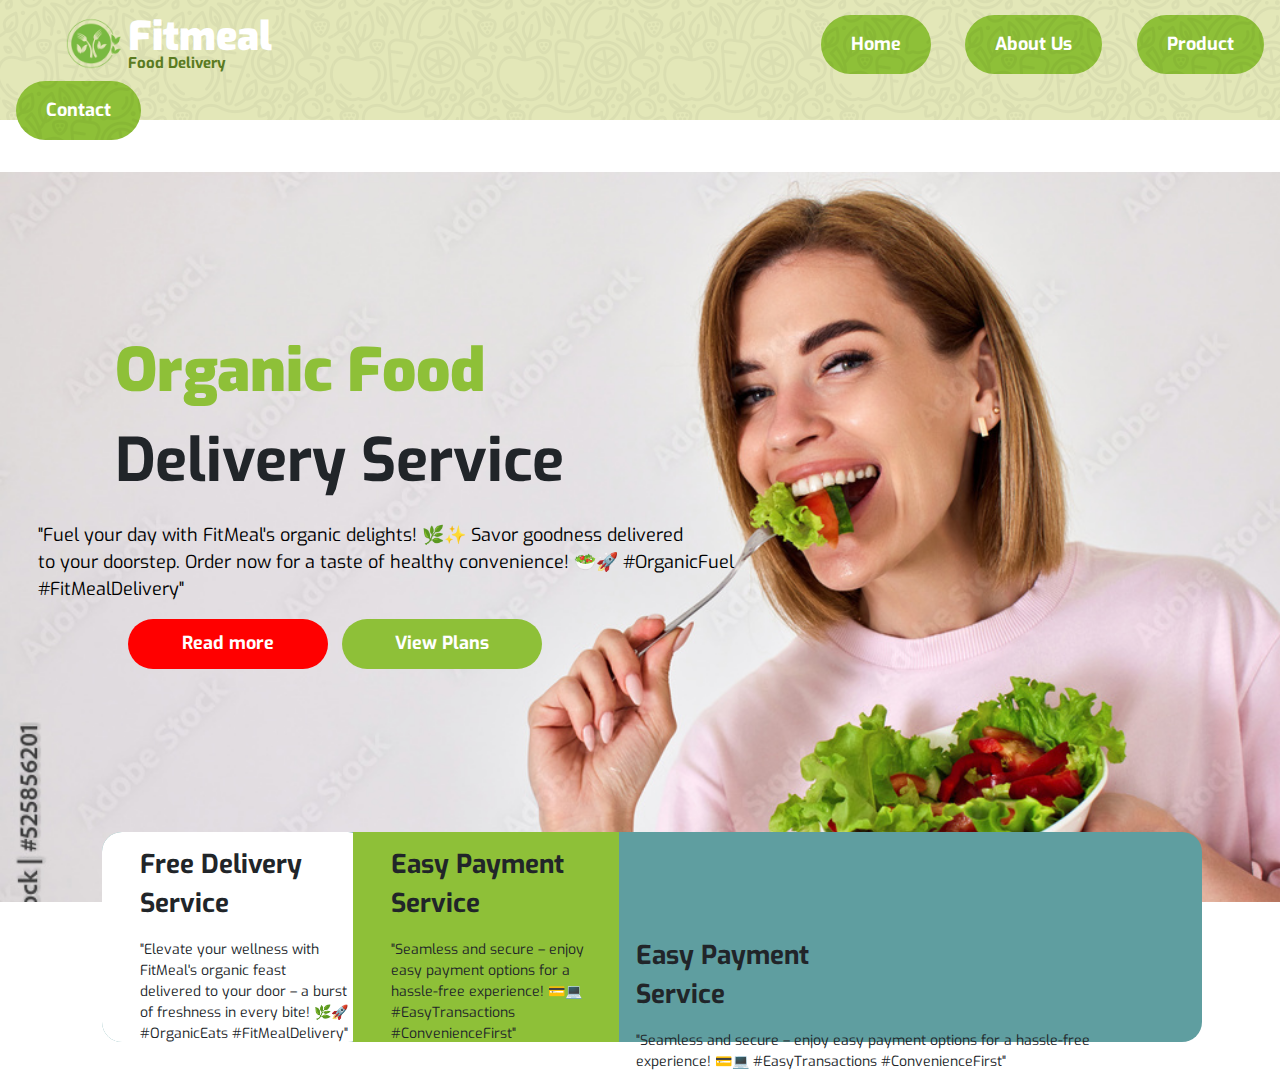
<file: healthyfood.html>
<!DOCTYPE html>
<html lang="en">
<head>
    <meta charset="UTF-8">
    <meta name="viewport" content="width=device-width, initial-scale=1.0">
    <title>Document</title>
    <link rel="stylesheet" href="style.css">
    <link rel="preconnect" href="https://fonts.googleapis.com">
<link rel="preconnect" href="https://fonts.gstatic.com" crossorigin>
<link href="https://fonts.googleapis.com/css2?family=Comfortaa:wght@500&family=Exo&display=swap" rel="stylesheet">
<link rel="stylesheet" href="https://cdn.jsdelivr.net/npm/bootstrap@4.6.2/dist/css/bootstrap.min.css">
    <script src="https://cdn.jsdelivr.net/npm/jquery@3.7.1/dist/jquery.slim.min.js"></script>
    <script src="https://cdn.jsdelivr.net/npm/popper.js@1.16.1/dist/umd/popper.min.js"></script>
    <script src="https://cdn.jsdelivr.net/npm/bootstrap@4.6.2/dist/js/bootstrap.bundle.min.js"></script>
    <link rel="preconnect" href="https://fonts.googleapis.com">
<link rel="preconnect" href="https://fonts.gstatic.com" crossorigin>
<link href="https://fonts.googleapis.com/css2?family=Comfortaa:wght@500&family=Exo&family=Permanent+Marker&family=Protest+Riot&family=Rubik+Glitch+Pop&family=Sacramento&family=Shadows+Into+Light&display=swap" rel="stylesheet">
<link rel="stylesheet" href="https://cdnjs.cloudflare.com/ajax/libs/font-awesome/6.5.1/css/all.min.css" integrity="sha512-DTOQO9RWCH3ppGqcWaEA1BIZOC6xxalwEsw9c2QQeAIftl+Vegovlnee1c9QX4TctnWMn13TZye+giMm8e2LwA==" crossorigin="anonymous" referrerpolicy="no-referrer" />
</head>
<body>
    <script src="script.js"></script>
    <!-- navbar start -->

    <!-- navbar logo section -->
    <div class="forfixing">
    <div class="navbar">

        <div class="image"><img src="logo_final.png" alt="logo">
            <div class="text">Fitmeal
                <span id="ss1">Food Delivery</span>
            </div>
        </div>

        <!-- navbar pages section -->
        <div class="dropdown">
            <button href="index.html" class="dropbtn">Home</button>
            <div class="dropdown-content">
            <a href="index.html">Food Delivery</a>
            <a href="#">Healthy Food</a>
            <a href="smoothieBar.html">Smoothie Bar</a>
            </div>
        </div>

        <div class="dropdown2">
            <button class="dropbtn2">About Us</button>
            <div class="dropdown-content2">
            <a href="#">Testimonials</a>
            <a href="#">Team</a>
            </div>
        </div>

        <div class="dropdown3">
            <button class="dropbtn3">Product</button>
            <div class="dropdown-content3">
            <a href="#">Shop</a>
            <a href="#">Cart</a>
            </div>
        </div>
        <div class="dropdown3">
        <button class="dropbtn4">Contact</button>
        </div>
    </div>
    </div>
    <!--navbar end--> 

    <marquee class="marquee1" behaviour="scroll" direction="right" >Fitmeal Fitmeal 🌿🍴Fitmeal Fitmeal 🌿🍴Fitmeal Fitmeal 🌿🍴Fitmeal Fitmeal 🌿🍴Fitmeal Fitmeal 🌿🍴Fitmeal Fitmeal 🌿🍴Fitmeal Fitmeal 🌿🍴Fitmeal Fitmeal 🌿🍴Fitmeal Fitmeal 🌿🍴Fitmeal Fitmeal 🌿🍴Fitmeal Fitmeal🌿🍴</marquee>

    <div class="healthymeal_div1">
        <p class="hftxt1"><span id="hfspan1">Organic Food</span> <br> Delivery Service</p>
        <p class="hftxt2">"Fuel your day with FitMeal's organic delights! 🌿✨ Savor goodness delivered <br>to your doorstep. Order now for a taste of healthy convenience! 🥗🚀 #OrganicFuel <br>#FitMealDelivery"</p>
        <button id="hfbtn1">Read more</button>
        <button id="hfbtn2">View Plans</button>
    </div>
    <div class="healthymeal_div2">
        <div class="hfdiv2prt1">
            <i id="hficon1" class="fa-solid fa-motorcycle" style="color: #8ec038; "></i>
            <div id="iconprt2">
                <p id="hfp3">Free Delivery <br> Service</p>
                <p>"Elevate your wellness with FitMeal's organic feast delivered to your door – a burst of freshness in every bite! 🌿🚀 #OrganicEats #FitMealDelivery"</p>
            </div>
        </div>
        <div class="hfdiv2prt2">
            <i id="hficon1" class="fa-brands fa-cc-amazon-pay" style="color:white;"></i>
            <div id="iconprt2">
                <p id="hfp3">Easy Payment <br> Service</p>
                <p>"Seamless and secure – enjoy easy payment options for a hassle-free experience! 💳💻 #EasyTransactions #ConvenienceFirst"</p>
            </div>
        </div>
        <div class="hfdiv2prt3">
            <i id="hficon1" class="fa-brands fa-cc-amazon-pay" style="color:white;"></i>
            <div id="iconprt2">
                <p id="hfp3">Easy Payment <br> Service</p>
                <p>"Seamless and secure – enjoy easy payment options for a hassle-free experience! 💳💻 #EasyTransactions #ConvenienceFirst"</p>
            </div>
        </div>
    </div>
</body>
</html>
</file>
<file: style.css>
* {
    margin: 0px;
    padding: 0px;
    box-sizing: 0px;
    font-family: 'Comfortaa', sans-serif;
    font-family: 'Exo', sans-serif;
}
.forfixing{
    position:absolute;
    width:100%;
    display: contents;
}
.navbar {
    margin-bottom:0%;
    height:120px;
    width: 100%;
    display: flex;
    position: fixed;
    background-image:url(veg_pattern_01.png);
    background-color:rgb(227, 231, 184);
}

.image {
    height: 65px;
    width: 70px;
    display: flex;
    flex-direction: row;
    padding-left: 45px;
    padding-top: 3px;
}
.text {
    color:white;
    font-size: 40px;
    font-weight: 900;
    padding-top: 16px;
    padding-left: 5px;
    line-height: 18px;
}
span {
    color:rgb(90, 123, 34);
    font-size: 15px;
    font-weight:bold;

}
.dropbtn {
    color: white;
    margin-left: 700px;
    margin-top: 7px;
    padding: 16px;
    padding-left:30px;
    padding-right:30px;
    font-size: 18px;
    font-weight: bold;
    border: none;
    cursor: pointer;
    border-radius: 30px;
    background-image:url(veg_pattern_01.png);
    background-color:rgb(142,192,56);
}

.dropdown-content {
    display:none;
    position: absolute;
    margin-left: 700px;
    background-color: #f9f9f9;
    min-width: 150px;
    z-index: 1;
    border-radius: 18px;
}

.dropdown {
    position: relative;
    display: inline;

}

.dropdown-content a {
    color: black;
    margin-left: 0px;
    padding: 12px 16px;
    text-decoration: none;
    display: block;
    font-weight: bold;
}

.dropdown-content a:hover {
    background-color: rgb(142, 192, 56);
    border-radius: 30px;
    color: #f9f9f9;
}

.dropdown:hover .dropdown-content {
    display: block;
}

.dropdown:hover .dropbtn {
    color:white;
    border-radius: 30px;
    text-decoration: underline;
    text-underline-offset: 10px;
    font-weight: bolder;
}

.dropbtn2 {
    color: white;
    margin-top: 7px;
    padding: 16px;
    padding-left:30px;
    padding-right:30px;
    font-size: 18px;
    font-weight: bold;
    border: none;
    cursor: pointer;
    border-radius: 30px;
    background-image:url(veg_pattern_01.png);
    background-color:rgb(142,192,56);
}

.dropdown-content2 {
    display: none;
    position: absolute;
    background-color: #f9f9f9;
    min-width: 150px;
    z-index: 1;
    border-radius: 18px;
}

.dropdown2 {
    position: relative;
    display: inline-block;
}

.dropdown-content2 a {
    color: black;
    margin-left: 0px;
    padding: 12px 16px;
    text-decoration: none;
    display: block;
    font-weight: bold;
}

.dropdown-content2 a:hover {
    background-color:rgb(142, 192, 56);
    border-radius: 18px;
    color: #f9f9f9;
}

.dropdown2:hover .dropdown-content2 {
    display: block;
}

.dropdown2:hover .dropbtn2 {
    color:white;
    border-radius: 30px;
    text-decoration: underline;
    text-underline-offset: 10px;
    font-weight: bolder;
}

.dropbtn3 {
    color:white;
    margin-top: 7px;
    padding: 16px;
    padding-left:30px;
    padding-right:30px;
    font-size: 18px;
    font-weight: bold;
    border: none;
    cursor: pointer;
    border-radius: 30px;
    background-image:url(veg_pattern_01.png);
    background-color:rgb(142,192,56);
}

.dropdown-content3 {
    display: none;
    position: absolute;
    background-color: #f9f9f9;
    min-width: 150px;
    z-index: 1;
    border-radius: 18px;
}

.dropdown3 {
    position: relative;
    display: inline-block;
}

.dropdown-content3 a {
    color: black;
    margin-left: 0px;
    padding: 12px 16px;
    text-decoration: none;
    display: block;
    font-weight: bold;
}

.dropdown-content3 a:hover {
    background-color:rgb(142, 192, 56);
    border-radius: 18px;
    color: #f9f9f9;
}

.dropdown3:hover .dropdown-content3 {
    display: block;
}

.dropdown3:hover .dropbtn3 {
    color:white;
    border-radius: 30px;
    text-decoration: underline;
    text-underline-offset: 10px;
    font-weight: bolder;
}

.dropbtn4 {
    color:white;
    margin-top: 7px;
    padding: 16px;
    padding-left:30px;
    padding-right:30px;
    font-size: 18px;
    font-weight: bold;
    border: none;
    cursor: pointer;
    border-radius: 30px;
    background-image:url(veg_pattern_01.png);
    background-color:rgb(142,192,56);
}

.dropbtn4:hover {
    color:white;
    border-radius: 30px;
    text-decoration: underline;
    text-underline-offset: 10px;
    font-weight: bolder;
}
.carousel slide{
    z-index:2;
}
#slide1img{
 width: 100%;
 height: 550px;
 opacity:64%;
 display: inline;
}

.carousel-caption{
    text-align: center;
    margin-bottom: 150px;
    font-weight: bolder;
    text-decoration: black;
}
#pp{
    font-family: 'Rubik Glitch Pop', system-ui;
    font-family: 'Sacramento', cursive;
    font-family: 'Shadows Into Light', cursive;
    color:rgb(32, 30, 30);
    font-size: 90px;
}
#pp2{
    color:black;
    font-size: 20px;
}

.marquee1{
    text-align:Center;
    font-family: 'Comfortaa', sans-serif;
    font-family: 'Exo', sans-serif;
    font-family: 'Permanent Marker', cursive;
    font-family: 'Protest Riot', sans-serif;
    font-family: 'Rubik Glitch Pop', system-ui;
    font-family: 'Sacramento', cursive;
    font-family: 'Shadows Into Light', cursive;
    color:rgb(142, 192, 56);
    font-size: 30px;
    font-weight:bold;
}

.flex-container4{
    display: flex;
    flex-direction: row;
    background-color:white;
    border-radius:30px;
    width:100%;
    height:250px;
    justify-content: space-between;
    scroll-snap-type:x mandatory;
}
.startmy{
    display:flex;
    flex-direction: row;
    background-color:whitesmoke;
    border-radius:30px;
    width:400px;
    height:250px;
    scroll-snap-align:end;
}
.midmy{
    display:flex;
    flex-direction: row;
    background-color:whitesmoke;
    border-radius:30px;
    width:400px;
    height:250px;
    scroll-snap-align:end;
}
.endmy{
    display:flex;
    flex-direction: row;
    background-color:whitesmoke;
    border-radius:30px;
    width:400px;
    height:250px;
    scroll-snap-align: end;
}
#plater {
    width: 180px; 
    height: 248px; 
    display: inline;
    padding: 10px;
    padding-left: 0%;
    align-items: center;
    border-radius: 30px;
}
.textpart{
    flex-direction: row;
    text-align:center;
    padding-top:40px;
    padding-left:30px;
}
#pp6{
    color:black;
    font-size:27px;
    font-weight: bold;
}
#ss3{
    color: rgb(142, 192, 56);
    font-size:22px;
    font-weight: bold;
}
.btn3{
    border-color: rgb(212, 36, 36);
    border-radius:30px;
    padding-left:20px;
    padding-right:20px;
    background-color:rgb(212, 36, 36);
    font-size:18px;
    font-weight: 100px;
    color:white;
    margin-bottom:15px;
    box-shadow: 0%;
}
.btn3:hover{
    background-color:rgb(142, 192, 56);
    color:white;
    border-color: rgb(142, 192, 56);
    font-weight: bolder;
    transform: scale(1.1); /* Increase size on hover */
    box-shadow: 0 0 10px rgba(0, 0, 0, 0.1);
}
.btn4{
    color:black;
    font-size:18px;
    font-weight: 100px;
    border-color:whitesmoke;
    background-color:whitesmoke;
    border-radius:30px;
    padding-left:15px;
    padding-right:15px;
}
.btn4:hover{
    background-color:white;
    border-color: white;
    color:rgb(142, 192, 56);
    font-weight: bolder;
    transform: scale(1.1); /* Increase size on hover */
    box-shadow: 0 0 10px rgba(0, 0, 0, 0.1);
}
.flex-container2{
    display: flex;
    flex-direction: row;
}
.sidep{
    width:600px;
    height:400px;
}
#pp3{
    font-size: 55px;
    color: black;
    font-weight: bolder;
}
#ss2{
    color: rgb(142, 192, 56);
    font-size: 55px;
    font-weight: bolder;
}
#pp4{
    color: black;
}
#img2{
    width:300px;
    height:400px;
    box-shadow: #f9f9f9;
    padding-left:5px;
}
.endp{
    height:400px;
    width:350px;
    margin-left:50px;
}
#pp5{
    font-size:25px;
}
.btn5{
border-color: rgb(212, 36, 36);
border-radius:30px;
margin-left: 6%;
padding-top:15px;
padding-bottom:15px;
padding-left:40px;
padding-right:40px;
background-color:rgb(212, 36, 36);
font-size:18px;
font-weight: 100px;
color:white;
margin-bottom:15px;
box-shadow: 0%;
}
.btn5:hover{
    background-color:rgb(142, 192, 56);
    color:white;
    border-color: rgb(142, 192, 56);
    font-weight: bold;
    transform: scale(1.1); /* Increase size on hover */
    box-shadow: 0 0 10px rgba(0, 0, 0, 0.1);
}
.container5{
    background-color:  rgb(244, 245, 237);
    width:100%;
    height:1400px;
}
#pp8{
    text-align:Center;
    font-family: 'Comfortaa', sans-serif;
    font-family: 'Exo', sans-serif;
    font-family: 'Permanent Marker', cursive;
    font-family: 'Protest Riot', sans-serif;
    font-family: 'Rubik Glitch Pop', system-ui;
    font-family: 'Sacramento', cursive;
    font-family: 'Shadows Into Light', cursive;
    color:rgb(142, 192, 56);
    font-size: 50px;
    font-weight:300px;
    padding-top:3%;
}
#pp9{
    text-align:Center;
    font-family: 'Comfortaa', sans-serif;
    font-family: 'Exo', sans-serif;
    font-family: 'Permanent Marker', cursive;
    font-family: 'Protest Riot', sans-serif;
    font-family: 'Rubik Glitch Pop', system-ui;
    font-family: 'Sacramento', cursive;
    font-family: 'Shadows Into Light', cursive;
    color:rgb(14, 16, 13);
    font-size: 80px;
    font-weight: 300px;
}
.rotating_plate{
    align-items: center;
    width:100%;    
    height:100%;
}
.forplate{
    align-items: center;    
    width:100%;    
    height:600px;
}
#hh{
    font-weight: bold;    
    font-size:23px;    
     text-align: center;
}
#ppp1{   
    padding-right:5%;    
    padding-left:5%;    
    
    flex-direction: row;    
    display: flex;
    text-align: center;
}
.flex-container5 {
    flex-direction: row;
    display: flex;
    justify-content: space-between;
    padding-left:5%;    
    padding-right:5%;
}
#icon11{
   padding-left:38%;
   font-size:60px;
}
.outerdiv{
    width: 100%;
    height:1200px;
    padding-left:5%;
    padding-right:5%;
    padding-top:15%;
    background-color: rgb(142, 192, 56);
    background-image:url(veg_pattern_01.png);
}
.vegedodle_img{
    width: 100%;
    height:800px;
    background-color: white;
    border-radius:30px;
}
.outermost{
    width: 100%;
    height:400px;
    margin-top:-370px;
    position: relative;
}
#ppp4{
    text-align:Center;
    font-family: 'Comfortaa', sans-serif;
    font-family: 'Exo', sans-serif;
    font-family: 'Permanent Marker', cursive;
    font-family: 'Protest Riot', sans-serif;
    font-family: 'Rubik Glitch Pop', system-ui;
    font-family: 'Sacramento', cursive;
    font-family: 'Shadows Into Light', cursive;
    color:rgb(14, 16, 13);
    font-size:56px;
    font-weight:bold;
}
.buttons11{
    display:flex;
    justify-content: space-around;
    padding-left:10%;
    padding-right:10%;
}
.btn6{
    color:black;
    background-color:white;
    border-color:white;
    border-radius:30px;
    padding-left:30px;
    padding-right:30px;
    padding-top:6px;
    padding-bottom:6px;
    font-weight:bold;
}
.btn6:hover{
    border:rgb(142, 192, 56);
    color:rgb(142, 192, 56);
}
.flex-container6{
    display:flex;
    flex-direction:row;
    justify-content: space-;
}
.img3{
   width:540px;
   height:350px;
   padding-left:3%;
   padding-top:3.5%;
   border-radius:40px;
}
.textpart2{
   width:540px;
   height:330px;
   background-color:white;
   border-radius:8%;
   margin-top:5%;
   margin-inline-start:5%;
}
.pp11{
   text-align:left;
   font-size:36px;
   padding-top:12px;
   padding-left:18px;
   font-weight:bold;
   margin-bottom: 0%;
}
.pp12{
    color:rgb(142, 192, 56);
    font-size:18px;
    padding-left:18px;
    font-weight:bold; 
    margin-top: 0%;  
}
.pp13{
    padding-left:18px;
    font-size:18px;
    margin-bottom:6%;
}
.btn5{
    border-color: rgb(212, 36, 36);
    border-radius:30px;
    padding-top:15px;
    padding-bottom:15px;
    padding-left:60px;
    padding-right:60px;
    margin-right:20px;
    margin-left:20px;
    background-color:rgb(212, 36, 36);
    font-size:15px;
    font-weight:bold;
    color:white;
    margin-bottom:15px;
}
.btn5:hover{
    background-color:rgb(30, 33, 25);
    color:white;
    border-color: rgb(30, 33, 25);
    font-weight: bolder;
    transform: scale(1.1); /* Increase size on hover */
    box-shadow: 0 0 10px rgba(0, 0, 0, 0.1);
}
.btn7{
    border-color: rgb(142, 192, 56);
    border-radius:30px;
    padding-top:15px;
    padding-bottom:15px;
    padding-left:60px;
    padding-right:60px;
    background-color:rgb(142, 192, 56);
    font-size:15px;
    font-weight:bold;
    color:white;
    margin-bottom:15px;
}
.btn7:hover{
    background-color:rgb(30, 33, 25);
    color:white;
    border-color: rgb(30, 33, 25);
    font-weight: bolder;
    transform: scale(1.1); /* Increase size on hover */
    box-shadow: 0 0 10px rgba(0, 0, 0, 0.1);
}
.container6{
    display:flex;
    flex-direction:row;
    margin-top:700px;
}
.cnt6prt1{
    display: flex;
    flex-direction: column;
}
.pp14{
    font-size:33px;
    font-weight: bold;
    margin-left:3%;
    padding-top:6%;
}
#span3{
    font-size:33px;
    font-weight: bold;
    color: rgb(142, 192, 56);
}
.pp15{
    margin-left:3%;
}
.flex-container7{
 display: flex;
 flex-direction:row;
}
#pp16prt{
    margin-left:3%;
    font-size:50px;
}
.pp16{
    font-size:20px;
    font-weight: bold;
    margin-left:1%;
    margin-top:1%;
}
.btn8{
    width:160px;
    padding-top:1.5%;
    padding-bottom:1.5%;
    border-color: rgb(212, 36, 36);
    border-radius:30px;
    margin-left:6%;
    background-color:rgb(212, 36, 36);
    font-size:15px;
    font-weight:bold;
    color:white;
}
.cnt6prt2{
    display: flex;
    flex-direction:row;
}
.img4{
    margin-left:5%;
    height:auto;
    width: 800px;
}
.img5{
    height:auto;
    width:250px;
    margin-left:-200px;
}
.container2 {
    display: flex;
    margin-left:90px;
}
.child2 {
    border-radius: 7px;
    text-align: center;
    margin-left: 15px;
    height: 510px;
    width:360px;
    background-color: #f7fde7;
    border-radius:7px;
    overflow: hidden;
    box-shadow: 0 4px 8px rgba(0, 0, 0, 0.1);
}
.img6 {
    max-width: 100%;
    height: 300;
}
#hp{
    text-align:center;
    margin-top:10px;
    justify-content: center;
}  
#name{
   font-size:30px;
}
#profesn{
    font-size:12px;
    color: gray;
    margin-top:7px;
}/* footer */
.footer {
    height: 380px;
    width: 100%;
    margin-top: 80px;
    display: flex;
    background-image: url(veg_pattern_01.png);
    background-color: rgb(49, 67, 15);
}

#ss2 {
    color: rgb(129, 167, 47);
    font-size: 15px;
    font-weight: bold;

}

.headings {
    height: 50px;
    width: 65%;
    position: absolute;
    margin-left: 372px;
    margin-top: 12px;

}


.headings h3 {
    display: inline;
    padding-left: 55px;
    color: rgb(129, 167, 47);
}


.footer_text {
    height: 210px;
    width: 100%;
    margin-top: 20px;
    position: absolute;
    display: flex; 
}

#footer_para {
    color: rgba(0, 0, 0, 0.847);
    font-size: 17px;
    padding-left: 50px;
    line-height: 2;
    font-weight: 550;
   
}

.explore_list{
  margin-left: 120px;
  
}

.explore_list a{
   text-decoration: none;
   display: block;
   padding-top: 35px;
   font-size: 18px;
   color:  rgba(0, 0, 0, 0.847);
   font-weight: 550;
   transition: .3s ease;
}


.explore_list a:hover{
transform: scale(1.2);
}


#Home{
   padding-top: 3px;
}

#icon{
   color: rgb(129, 167, 47);
}

#icon_social{
   color: rgb(129, 167, 47);
   font-size: 28px;
   padding-top: 20px;
   transition: .3 ease;
}

#icon_social:hover{
transform: scale(1.2);
}

#icon_social2{
   color: rgb(129, 167, 47);
   font-size: 28px;
   padding-top: 20px;
   padding-left: 60px;
   transition: .3 ease;
}

#icon_social2:hover{
transform: scale(1.2);
}


.contact_info{
   margin-left: 80px;
}

#contact i{
   color: rgb(129, 167, 47);
   font-size: 20px;
   padding-right: 10px;
  
}

#contact{
   padding-left: 10px;
   color: rgb(129, 167, 47);
   font-size: 20px;
}

#Location{
   padding-left: 35px;
   color:  rgba(0, 0, 0, 0.847);
   font-weight: 550;
}

#Phone{
   padding-top: 12px;
   padding-left: 13px;
   color: rgb(129, 167, 47);
   font-size: 20px;
}

#Phone i{
   color: rgb(129, 167, 47);
   font-size: 16px;
   padding-right: 10px;
  
}
#Num{
   padding-left: 38px;
   color:  rgba(0, 0, 0, 0.847);
   font-weight: 550;
}

.Instagram{
   margin-left: 66px;
   font-size: 20px;
}


.reserve{
   height: 60px;
   width: 100%;
   position: absolute;
   background-color: aqua;
   margin-top: 255px;
   background-image: url(./assests/veg_pattern_01.png);
   background-color:  rgb(77, 114, 9);
}

#rights{
   padding-left: 45px;
   padding-top: 20px;
   font-size: 14px;
   color:  rgba(0, 0, 0, 0.847);
   font-weight: 550;
}

/* Smoothie Bar start */

.smoothdivs{
  display: flex;
  flex-direction:row;
  justify-content: space-around;
}
.smoothdiv1{
    background-image: url(pop_smoothie_01-720x1030.jpg);
    opacity:80%;
    background-size: cover;
    height:450px;
    width:300px;
    border-radius:15px;
    transition: .6 ease;
}
.smoothdiv1:hover{
    transform: scale(1.03);
}
.smoothdiv2{
    background-image: url(pop_smoothie_02-720x1030.jpg);
    opacity:80%;
    background-size: cover;
    height:450px;
    width:300px;
    border-radius:15px;
    transition: .6 ease;
}
.smoothdiv2:hover{
    transform: scale(1.03);
}
.smoothdiv3{
    background-image: url(pop_smoothie_03-720x1030.jpg);
    opacity:80%;
    background-size: cover;
    height:450px;
    width:300px;
    border-radius:15px;
    transition: .6 ease;
}
.smoothdiv3:hover{
    transform: scale(1.03);
}
.smoothdiv4{
    background-image: url(pop_smoothie_04-720x1030.jpg);
    opacity:80%;
    background-size: cover;
    height:450px;
    width:300px;
    border-radius:15px;
    transition: .6 ease;
}
.smoothdiv4:hover{
    transform: scale(1.03);
}
.smthri8{
    height:60px;
    width:60px;
    border-radius:50%;
    color:white;
    background-color:rgb(142,192,56);
    margin-left:76%;
    text-align: center;
    padding-top:17px;
    font-size:20px;
    margin-top:3%;
}
.smthp1{
   color:white;
   font-size:30px;
   font-weight:bold;
   text-align: center;
   margin-top:80%;
   margin-bottom: 0%;
}
.smthp2{
    text-align:center;
    color:white;
    margin-top:5px;
}
.smthbtn1{
     margin-left:29%;
     text-align: center;
     background-color:red;
     padding-left:20px;
     padding-right:20px;
     padding-top:10px;
     padding-bottom:10px;
     color:white;
     border-radius:25px;
     border: none;
}
.divpart3{
    display: flex;
    flex-direction:row;
    width:1230px;
    height:530px;
    background-image:url(veg_pattern_01.png);
    background-color:rgb(142, 192, 56);
    border-radius:30px;
    margin-left:3%;
}
.div3strt{
    margin-top:180px;
    margin-left:30px;
}
.div3center{
    margin-top:-100px;
    margin-left:-40px;
}
.div3end{
    height:300px;
    width:350px;
    background-color:white;
    margin-top:120px;
    margin-left:-80px;
    border-radius:30px;
    padding-top:2.7%;
    padding-left:2.5%;
}
.end3ka1{
    font-size:35px;
    margin-left:3%;
    padding-top:5px;
}
.end3ka2{
    display: inline;
    font-size:18px;
    font-weight:bolder;
    margin-top:-5px;
}
#simpletext1{
    text-align: center;
    font-weight:bolder;
    font-size:30px;
}
#span4{
    color:rgb(142,192,56);
    font-size:30px;
    font-weight:bolder;
}
.smoothdiv5{
    display: flex;
    flex-direction:row;
    justify-content: space-around;
}
.smthd5ka1{
    background-color:rgb(243, 255, 230);
    border-radius:50%;
    height:250px;
    width:250px;
    transition: .3 ease;
}
.smthd5ka1:hover{
    transform: scale(1.04);
}

#smthimg1{
    height:210px;
    width:210px;
    margin:8%;
    border-radius:50%;
    text-align: center;
}
.smthtxt2{
    text-align: center;
    color:rgb(23, 20, 20);
    font-size:20px;
    font-weight:bolder;
    margin-top:3%;
}
#smthp3{
    text-align:center;
}
.smoothdiv6{
    display: flex;
    flex-direction: row;
}
.smthimg2{
    height:500px;
    width:315px;
}
.smthdiv6ka1{
    display: flex;
    flex-direction: column;
    padding-left:10px;
}
.smthd6prt3{
    text-align: center;
    font-size:25px;
    font-weight: bolder;
}
#smth6k4{
    text-align: center;
}
.smthbtn2{
     text-align: center;
     background-color:red;
     width:200px;
     margin-left:18%;
     padding-top:10px;
     padding-bottom:10px;
     color:white;
     border-radius:25px;
     border: none;
}
#smthh3{
    text-align: center;
    color:red;
    font-size:20px;
    font-weight:900;
}
.smoothdiv7{
    height:1000px;
    width:1320px;
    background-image:url(back111.webp);
    background-repeat: no-repeat;
    background-size:contain;   
}
#smthbck{
    margin-top:7%;
    margin-left:4%;
}

/* healthy meal start */
.healthymeal_div1{
    height:730px;
    width:100%;
    background-image:url(HFimg1.jpg);
    background-size:cover;
}
.hftxt1{
    font-size:60px;
    padding-left:9%;
    padding-top:12%;
    font-weight:bolder;
}
#hfspan1{
    font-size:60px;
    color:rgb(142, 192, 56);
    font-weight: bolder;
}
.hftxt2{
    font-size:18px;
    text-align:left;
    color:black;
    padding-left:3%;
    padding-right:5%;
}
#hfbtn1{
    margin-left:10%;
    margin-right:10px;
    background-color: red;
    color:white;
    font-size:18px;
    width:200px;
    height:50px;
    font-weight:bold;
    border:none;
    border-radius:25px;
    transition: .6 ease;
}
#hfbtn1:hover{
    transform: scale(1.02);
}
#hfbtn2{
    margin-right:30px;
    background-color:rgb(142, 192, 56);
    color:white;
    font-size:18px;
    width:200px;
    height:50px;
    font-weight:bold;
    border:none;
    border-radius:25px;
    transition: .6 ease;
}
#hfbtn2:hover{
    transform: scale(1.02);
}
.healthymeal_div2{
    display: flex;
    flex-direction:row;
    width:1100px;
    height:210px;
    margin-left:8%;
    margin-top:-70px;
    background-color: cadetblue;
    border-radius:20px;
}

#hficon1{
    margin-left:20px;
    margin-top:22%;
    margin-right:10px;
    font-size:50px;
}
#hfp3{
   font-size:26px;
   font-weight: bold;
}
#iconprt2{
    text-align:left;
    margin-top:5%;
    margin-left:3%;
    font-size:14px;
    margin-right:7%;
}
.hfdiv2prt2{
    height:210px;
    width: 376.66px;
    background-color:rgb(142, 192, 56);
    margin-left:-15px;
    display: flex;
    flex-direction: row;
    z-index:1;
}
.hfdiv2prt1{
    height:210px;
    width: 376.66px;
    background-color:white;
    border-radius:20px;
    display: flex;
    flex-direction: row;
}
@media only screen and (max-width: 768px) {
    .mediaquerie1{
        display: flex;
        flex-direction: column;
        
    }
    .image{
        display: flex;
        flex-direction:column;
        margin: left 0;
    }
    .text {
        color:white;
        font-size: 30px;
        line-height: 18px;
        flex-direction:row;
    }
    span {
        color:rgb(90, 123, 34);
        font-size: 10px;
        font-weight:bold;
        flex-direction:row;
    }

    /* Add more responsive styles for other elements */
}

/* Styles for screens with a maximum width of 480px */
@media only screen and (max-width: 480px) {
    .navbar {
        max-height: fit-content;
        flex-direction: column;
    }
}
</file>
